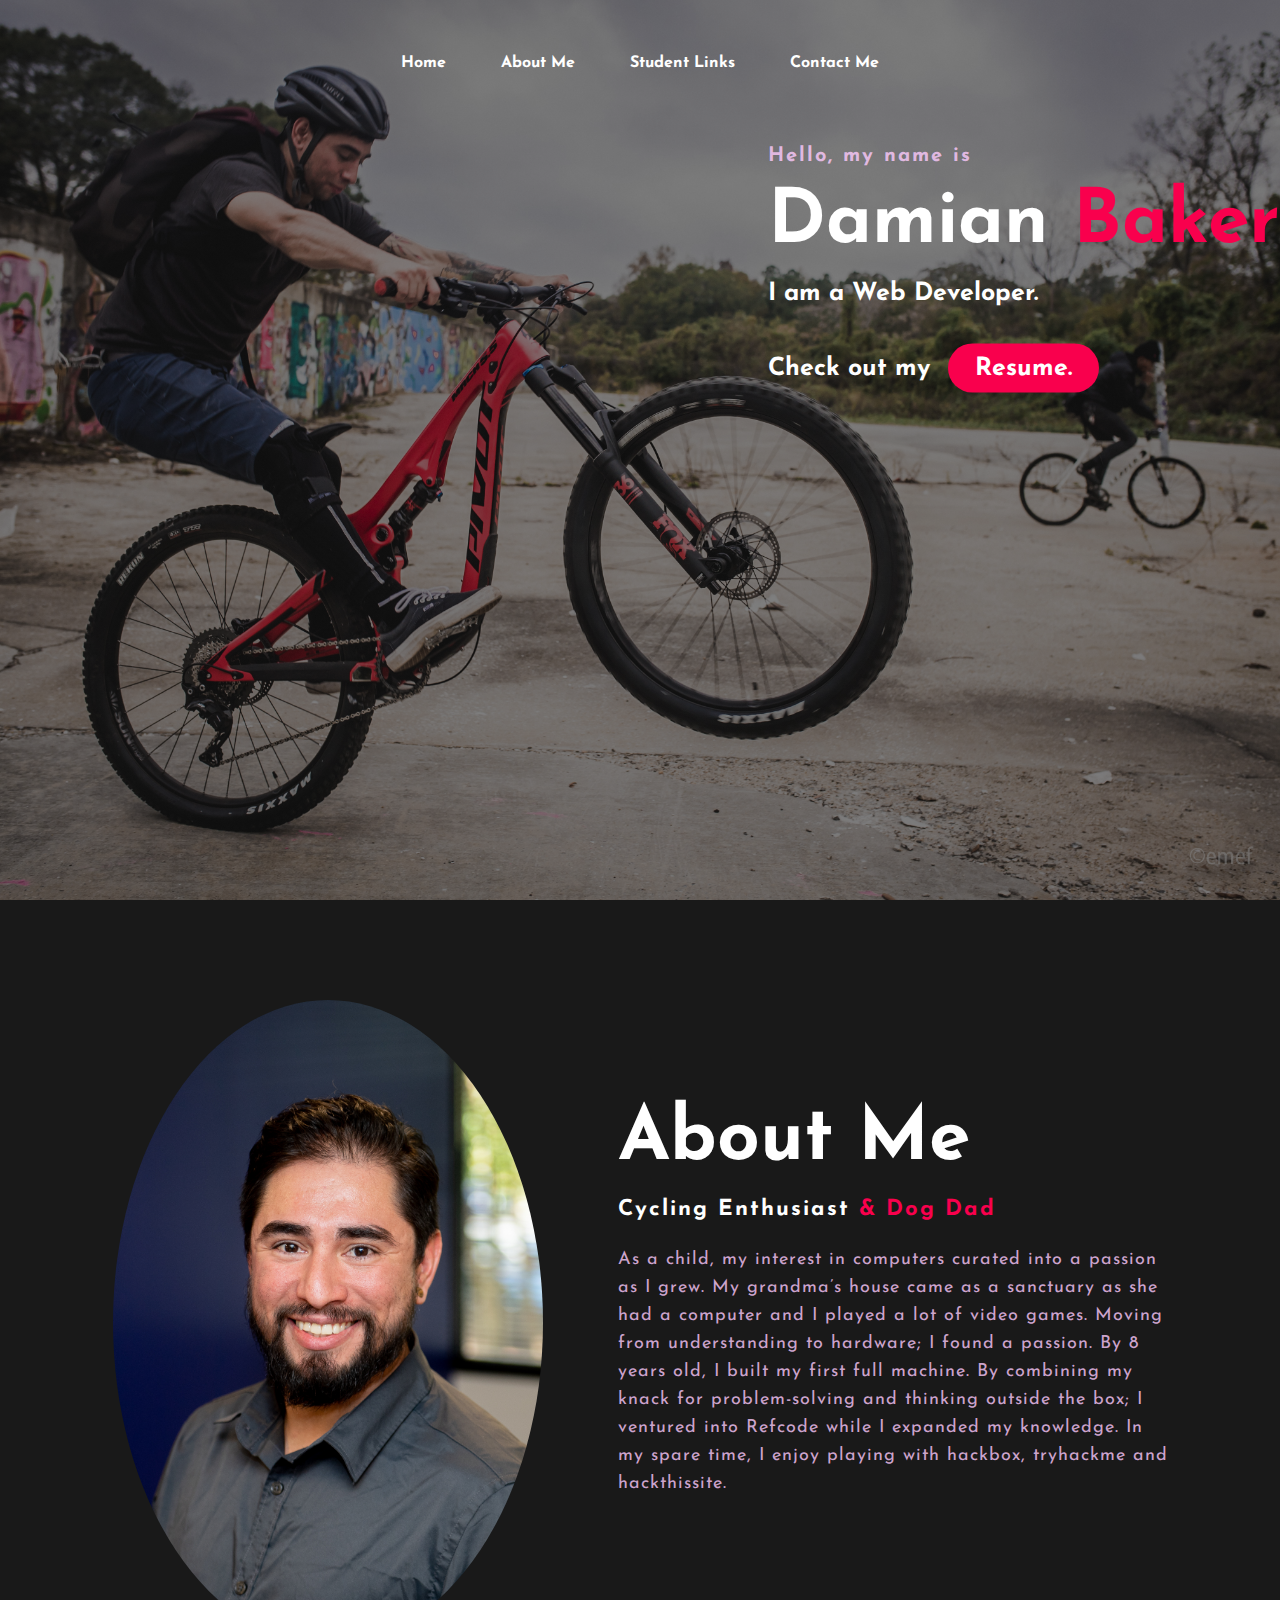
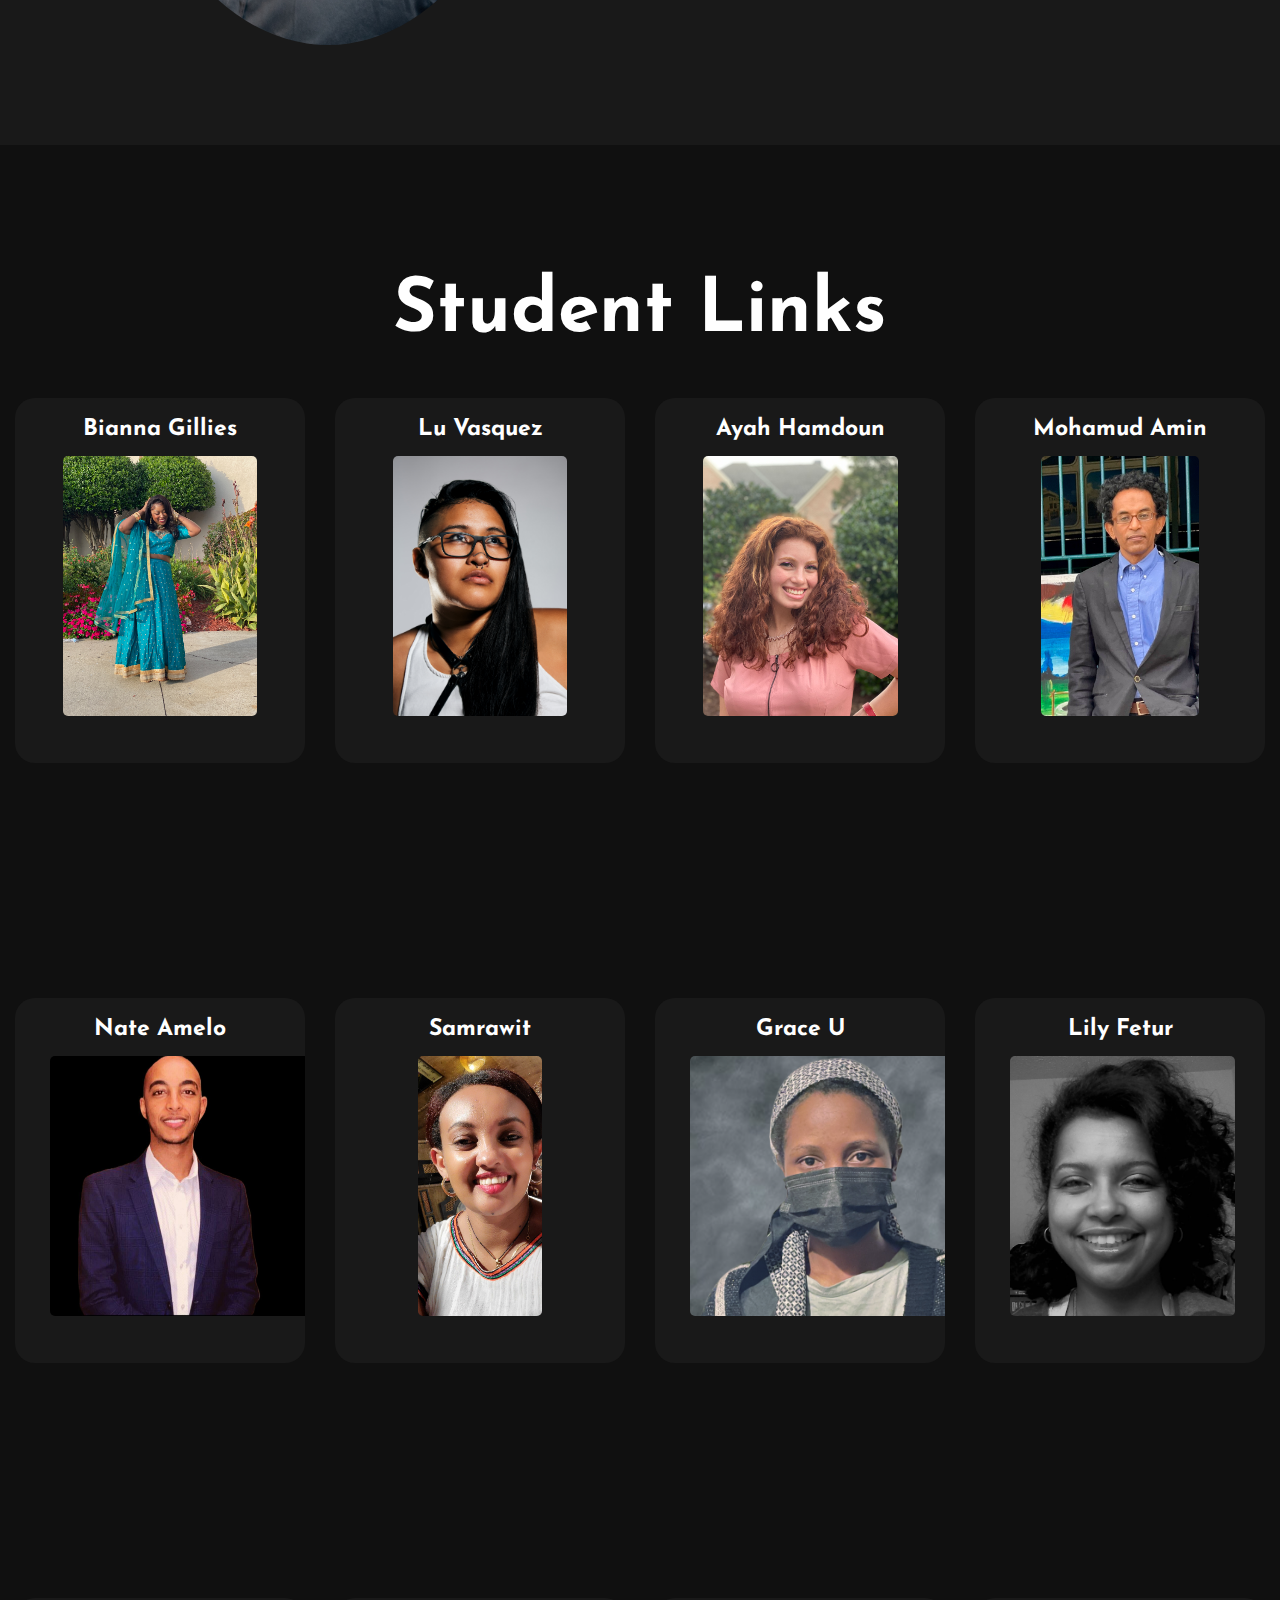
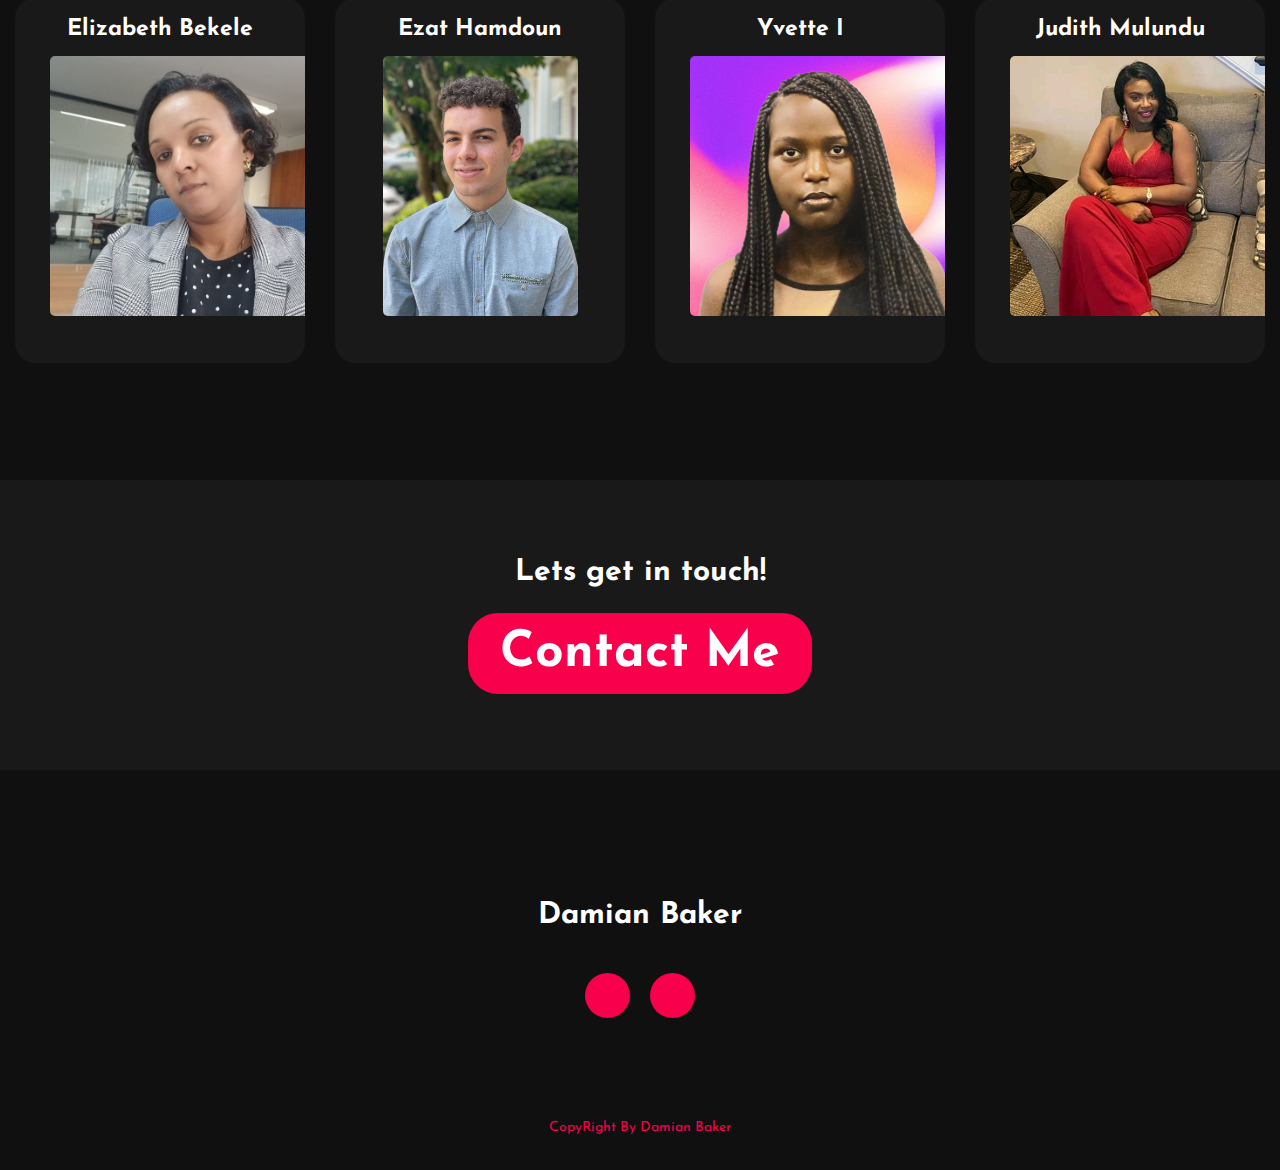
<file: index.html>
<!DOCTYPE html>
<html lang="en">
  <head>
    <meta charset="UTF-8" />
    <meta http-equiv="X-UA-Compatible" content="IE=edge" />
    <meta name="viewport" content="width=, initial-scale=1.0" />
    <link rel="stylesheet" href="/assets/css/style.css" />
    <link rel="preconnect" href="https://fonts.gstatic.com" />
    <link
      href="https://fonts.googleapis.com/css2?family=Josefin+Sans:ital,wght@0,100;0,200;0,300;0,400;0,500;0,600;0,700;1,100;1,200;1,300;1,400;1,500;1,600;1,700&display=swap"
      rel="stylesheet"
    />
    <link
      rel="stylesheet"
      href="https://cdnjs.cloudflare.com/ajax/libs/font-awesome/5.15.3/css/all.min.css"
      integrity="sha512-iBBXm8fW90+nuLcSKlbmrPcLa0OT92xO1BIsZ+ywDWZCvqsWgccV3gFoRBv0z+8dLJgyAHIhR35VZc2oM/gI1w=="
      crossorigin="anonymous"
      referrerpolicy="no-referrer"
    />

    <title>Document</title>
  </head>
  <body>
    <!----hero Section start---->

    <div class="hero" id="home">
      <nav>
        <!-- <h2 class="logo">Portfo<span>lio</span></h2> -->
        <ul>
          <li><a href="#home">Home</a></li>
          <li><a href="#about">About Me</a></li>
          <li><a href="#student-links">Student Links</a></li>
          <li><a href="#contact">Contact Me</a></li>
          <!-- <li class="resume"><a href="/assets/img/Resume.pdf" class="btn" download>Resume</a></li> -->
        </ul>
      </nav>

      <div class="content">
        <h4>Hello, my name is</h4>
        <h1>Damian <span>Baker</span></h1>
        <h3>I am a Web Developer.</h3>
        <h3>
          Check out my
          <a href="/assets/img/Resume.pdf" class="btn" download>Resume.</a>
        </h3>
      </div>
    </div>

    <!----About section start---->
    <section class="about" id="about">
      <div class="main">
        <img class="headshot" src="/assets/img/davidbaker.jpg" />
        <div class="about-text">
          <h2>About Me</h2>
          <h5>Cycling Enthusiast <span>& Dog Dad</span></h5>
          <p>
           As a child, my interest in computers curated into a passion as I grew. My grandma’s house came as a sanctuary as she had a computer and 
           I played a lot of video games. Moving from understanding to hardware; I found a passion.  By 8 years old, I built my first full machine. 
           By combining my knack for problem-solving and thinking outside the box; 
           I ventured into Refcode while I expanded my knowledge. In my spare time, I enjoy playing with hackbox, tryhackme and hackthissite.
          </p>
          <!-- <button type="button">Let's Talk</button> -->
        </div>
      </div>
    </section>

    <!-----project section start----------->
    <div class="links" id="student-links">
      <div class="title">
        <h2>Student Links</h2>
      </div>

      <div class="box">
        <div class="card">
          <h5>Bianna Gillies</h5>
          <a href="https://biagillies.com/" target="_blank"
            ><img class="student-img" src="/assets/img/biagillies.jpeg" alt=""
          /></a>
        </div>

        <div class="card">
          <h5>Lu Vasquez</h5>
          <a href="https://www.luvazquez.com/" target="_blank"
            ><img class="student-img" src="/assets/img/luVazquez.jpeg" alt=""
          /></a>
        </div>

        <div class="card">
          <h5>Ayah Hamdoun</h5>
          <a href="http://ayahhamdoun.com/" target="_blank"
            ><img class="student-img" src="/assets/img/ayah.jpeg" alt=""
          /></a>
        </div>

        <div class="card">
          <h5>Mohamud Amin</h5>
          <a href="http://mohamudamin.com/" target="_blank"
            ><img class="student-img" src="/assets/img/mohamud.jpeg" alt=""
          /></a>
        </div>
      </div>
    </div>

    <div class="links" id="student-links">
      <div class="box">
        <div class="card">
          <h5>Nate Amelo</h5>
          <a href="https://nateamelo.com/" target="_blank"
            ><img class="student-img" src="/assets/img/NateAmelo.jpeg" alt=""
          /></a>
        </div>

        <div class="card">
          <h5>Samrawit</h5>
          <a href="https://samridebebe.com/" target="_blank"
            ><img class="student-img" src="/assets/img/samrawit.jpeg" alt=""
          /></a>
        </div>


        <div class="card">
          <h5>Grace U</h5>
          <a href="https://graceiscoding.com/#" target="_blank"
            ><img class="student-img" src="/assets/img/grace.png" alt=""
          /></a>
        </div>


        <div class="card">
          <h5>Lily Fetur</h5>
          <a href="http://sosif.org/" target="_blank"
            ><img class="student-img" src="/assets/img/Sosina-Fetur.jpeg" alt=""
          /></a>
        </div>

      </div>
    </div>

    <div class="links" id="student-links">
      <div class="box">
        <div class="card">
          <h5>Elizabeth Bekele</h5>
          <a href="https://elizabethbekele.com/index.html" target="_blank"
            ><img class="student-img" src="/assets/img/Elizabeth.jpeg" alt=""
          /></a>
        </div>


        <div class="card">
          <h5>Ezat Hamdoun</h5>
          <a href="http://ezathamdoun.online/" target="_blank"
            ><img class="student-img" src="/assets/img/ezat.jpeg" alt=""
          /></a>
        </div>


        <div class="card">
          <h5>Yvette I</h5>
          <a href="https://yvettei.github.io/website/#" target="_blank"
            ><img class="student-img" src="/assets/img/Yvette.png" alt=""
          /></a>
        </div>
        

        <div class="card">
          <h5>Judith Mulundu</h5>
          <a href="http://judithmulundu.com/" target="_blank"
            ><img class="student-img" src="/assets/img/Judith.jpeg" alt=""
          /></a>
        </div>


      </div>
    </div>


    <!------Contact Me------>
    <div class="contact-me" id="contact">
      <p>Lets get in touch!</p>
      <a class="button-two" href="contact.html">Contact Me</a>
    </div>

    <!------footer start--------->
    <footer>
      <p>Damian Baker</p>
      <div class="social">
        <a href="https://github.com/DSutara"><i class="fab fa-github"></i></a>
        <a href="https://www.linkedin.com/in/damian-baker-b2208a157/"
          ><i class="fab fa-linkedin"></i
        ></a>
      </div>
      <p class="end">CopyRight By Damian Baker</p>
    </footer>

    <script src="./assets/js/app.js"></script>
  </body>
</html>
</file>
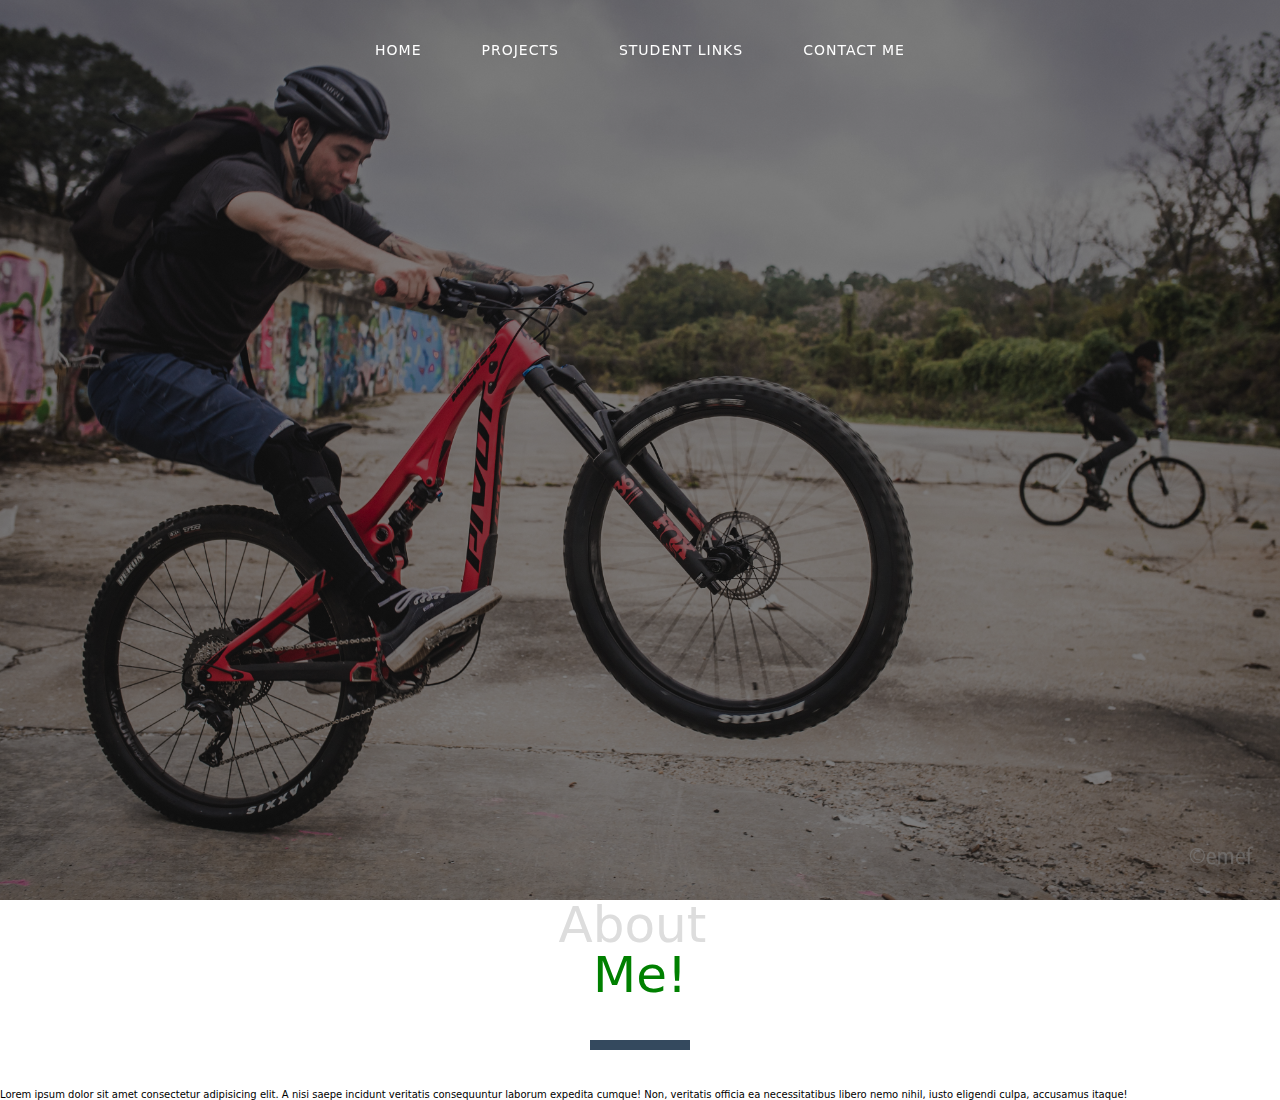
<file: aboutMe.html>
<!DOCTYPE html>
<html lang="en">
<head>
    <meta charset="UTF-8">
    <meta http-equiv="X-UA-Compatible" content="IE=edge">
    <meta name="viewport" content="width=device-width, initial-scale=1.0">
    <link rel="stylesheet" href="/assets/css/aboutMe.css">
    <title>About Me</title>
</head>
<body>
    <header class="main-header">
        <nav class="main-nav">
          <ul class="main-nav-list">
            <li><a class="main-nav-link" href="index.html">Home</a></li>
            <li><a class="main-nav-link" href="projects.html">Projects</a></li>
            <li><a class="main-nav-link" href="studentLinks.html">Student Links</a></li>
            <li><a class="main-nav-link" href="contactMe.html">Contact Me</a></li>
          </ul>
        </nav>
        <div class="background-full"></div>
      </header>

      <section class="about-me-section">
        <div class="container">
          <h1 class="typed-out typewriter about-me"><span class="mg-right">About</span> <span class="green">Me!</span></h1>
          <div class="border"></div>
          <p class="about--me">Lorem ipsum dolor sit amet consectetur adipisicing elit. A nisi saepe incidunt veritatis consequuntur laborum expedita cumque! Non, veritatis officia ea necessitatibus libero nemo nihil, iusto eligendi culpa, accusamus itaque!</p>
        </div>
      </section>

</body>
</html>
</file>
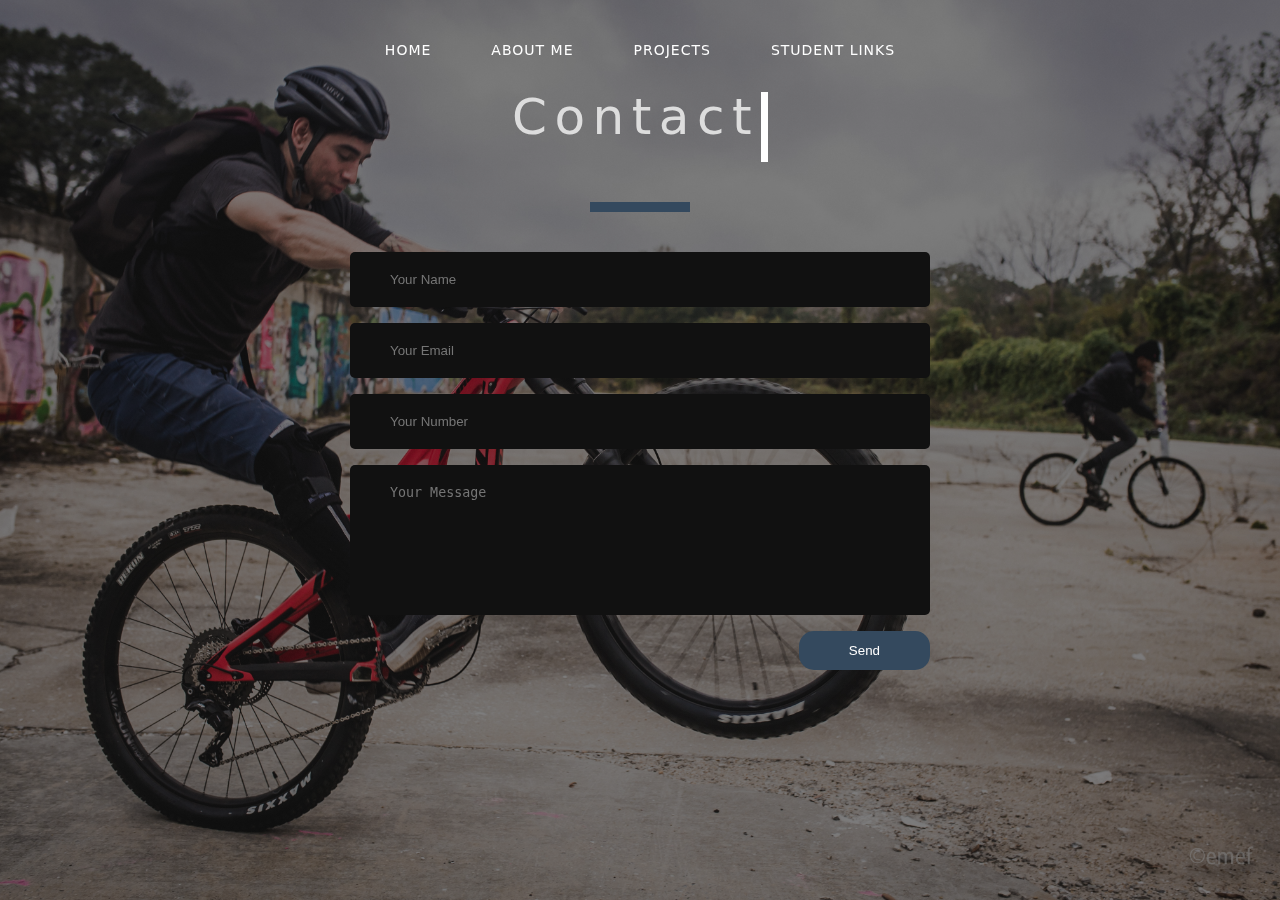
<file: contactMe.html>
<!DOCTYPE html>
<html lang="en">
  <head>
    <meta charset="UTF-8" />
    <meta http-equiv="X-UA-Compatible" content="IE=edge" />
    <meta name="viewport" content="width=device-width, initial-scale=1.0" />
    <link rel="stylesheet" href="/assets/css/contactMe.css" />
    <title>Contact Me</title>
  </head>
  <body>
    <header class="main-header">
      <nav class="main-nav">
        <ul class="main-nav-list">
          <li><a class="main-nav-link" href="index.html">Home</a></li>
          <li><a class="main-nav-link" href="aboutMe.html">About Me</a></li>
          <li><a class="main-nav-link" href="projects.html">Projects</a></li>
          <li><a class="main-nav-link" href="studentLinks.html">Student Links</a></li>
          
        </ul>
      </nav>
      <div class="background-full"></div>
    </header>

    <section class="contact-section">
      <h1 class="typed-out typewriter contact-me"><span class="mg-right">Contact</span> <span class="green">Me!</span></h1>
      <div class="border"></div>
    <form class="contact-form">
      <input type="text" class="contact-form-text round-edge" placeholder="Your Name">
      <input type="text" class="contact-form-text round-edge" placeholder="Your Email">
      <input type="text" class="contact-form-text round-edge" placeholder="Your Number">
      <textarea class="contact-form-text round-edge" placeholder="Your Message"></textarea>
      <input type="submit" class="contact-form-btn" value="Send">
    </form>
  </section>



  </body>
</html>
</file>
<file: assets/css/style.css>
* {
  padding: 0;
  margin: 0;
  font-family: "Josefin Sans", sans-serif;
  box-sizing: border-box;
}

.hero {
  height: 100vh;
  width: 100%;
  background-image: linear-gradient(rgba(0, 0, 0, 0.5), rgba(0, 0, 0, 0.5)), url(/assets/img/me.JPG);
  background-size: cover;
  background-position: center;
}

nav {
  text-align: center;
  /* max-width: 960px;
  margin: 0 auto; */
  /* display: flex; */
  /* align-items: center; */
  /* justify-content: space-between; */
  padding-top: 45px;
  /* padding-left: 8%; */
  /* padding-right: 8%; */
}

.logo {
  color: white;
  font-size: 35px;
  letter-spacing: 1px;
  cursor: pointer;
}

span {
  color: #f9004d;
}

nav ul li {
  list-style-type: none;
  display: inline-block;
  padding: 10px 25px;
}

nav ul li a {
  color: white;
  text-decoration: none;
  font-weight: bold;
  text-transform: capitalize;
}

nav ul li a:hover {
  color: #f9004d;
  transition: 0.4s;
}

.btn {
  margin-left: 10px;
  background-color: #f9004d;
  color: white;
  text-decoration: none;
  border: 2px solid transparent;
  font-weight: bold;
  padding: 10px 25px;
  border-radius: 30px;
  transition: transform 0.4s;
}

.btn:hover {
  background-color: transparent;
}

.content {
  position: absolute;
  top: 32%;
  left: 60%;
  transform: translateY(-50%);
}

h1 {
  color: white;
  margin: 20px 0px 20px;
  font-size: 75px;
}

h3 {
  color: white;
  font-size: 25px;
  margin-bottom: 50px;
}

h4 {
  color: #fcfc;
  letter-spacing: 2px;
  font-size: 20px;
}

.about {
  width: 100%;
  padding: 100px 0px;
  background-color: #191919;
}

.about img {
  height: auto;
  width: 430px;
  border-radius: 50%;
}

.about-text {
  width: 550px;
}

.main {
  width: 1130px;
  max-width: 95%;
  margin: 0 auto;
  display: flex;
  align-items: center;
  justify-content: space-around;
}

.about-text h2 {
  color: white;
  font-size: 75px;
  text-transform: capitalize;
  margin-bottom: 20px;
}

.about-text h5 {
  color: white;
  letter-spacing: 2px;
  font-size: 22px;
  margin-bottom: 25px;
  text-transform: capitalize;
}

.about-text p {
  color: #fcfc;
  letter-spacing: 1px;
  line-height: 28px;
  font-size: 18px;
  margin-bottom: 45px;
}

button {
  background-color: #f9004d;
  color: white;
  text-decoration: none;
  border: 2px solid transparent;
  font-weight: bold;
  padding: 13px 30px;
  border-radius: 30px;
  transition: 0.4s;
}

button:hover {
  background-color: transparent;
  border: 2px solid #f9004d;
  cursor: pointer;
}

.links {
  background: #101010;
  width: 100%;
  padding: 100px 0px;
}

.title h2 {
  color: white;
  font-size: 75px;
  width: 1130px;
  margin: 30px auto;
  text-align: center;
}

.box {
  display: flex;
  justify-content: center;
  align-items: center;
  min-height: 400px;
}

.card {
  height: 365px;
  width: 335px;
  padding: 20px 35px;
  background: #191919;
  border-radius: 20px;
  margin: 15px;
  position: relative;
  overflow: hidden;
  text-align: center;
}

h5 {
  color: white;
  font-size: 23px;
  margin-bottom: 15px;
}

.student-img {
  height: 260px;
  border-radius: 5px;
  transition: all .2s ease-in-out;
}

.student-img:hover {
  transform: scale(1.1);
}

.contact-me{
	width: 100%;
	height: 290px;
	background: #191919;
	display: flex;
	align-items: center;
	flex-direction: column;
	justify-content: center;
}

.contact-me p {
  color: white;
  font-size: 30px;
  font-weight: bold;
  margin-bottom: 25px;
}

.contact-me .button-two {
  background-color: #f9004d;
  color: white;
  text-decoration: none;
  border: 2px solid transparent;
  font-weight: bold;
  padding: 13px 30px;
  border-radius: 30px;
  transition: 0.4s;
}

.contact-me .button-two:hover {
  background-color: transparent;
  border: 2px solid #f9004d;
  cursor: pointer;
}


.contact-section {
  position: absolute;
    /* left: 50%; */
  bottom: 20%;
  width: 100%;
}

.contact-me {
  font-size: 50px;
  font-weight: 300;
  text-align: center;
  color: #ddd;
}

.contact-form {
  max-width: 600px;
  margin: auto;
  padding: 0 10px;
  border-radius: 5px;
}

.round-edge {
  border-radius: 5px;
}

.contact-form-text {
  display: block;
  width: 100%;
  margin: 16px 0;
  border: 0;
  background: #111;
  padding: 20px 40px;
  outline: none;
  color: #ddd;
  transition: 0.5s;
}

.contact-form-text:focus {
  /* box-shadow: 0 0 10px 4px #395e34; */
  box-shadow: 0 0 10px 4px #f9004d;
}

textarea.contact-form-text {
  resize: none;
  height: 150px;
}

.contact-form-btn {
  float: right;
  border: 0;
  background-color: #f9004d;
  color: #fff;
  margin-bottom: 50px;
  padding: 12px 50px;
  border-radius: 15px;
  cursor: pointer;
  transition: 0.5s;
}

.contact-form-btn:hover {
  background: #f01e61;
}

footer {
  position: relative;
  width: 100%;
  height: 400px;
  background: #101010;
  display: flex;
  flex-direction: column;
  align-items: center;
  justify-content: center;
}

footer p:nth-child(1) {
  font-size: 30px;
  color: white;
  margin-bottom: 20px;
  font-weight: bold;
}

footer p:nth-child(2) {
  color: white;
  font-size: 17px;
  width: 500px;
  text-align: center;
  line-height: 26px;
}

.social {
  display: flex;
}

.social a {
  width: 45px;
  height: 45px;
  display: flex;
  align-items: center;
  justify-content: center;
  background: #f9004d;
  border-radius: 50%;
  margin: 22px 10px;
  color: white;
  text-decoration: none;
  font-size: 20px;
}

.social a:hover {
  transform: scale(1.3);
  transition: 0.3s;
}

.end {
  position: absolute;
  color: #f9004d;
  bottom: 35px;
  font-size: 14px;
}
</file>
<file: assets/css/aboutMe.css>
* {
    padding: 0;
    margin: 0;
    box-sizing: border-box;
  }
  
  html {
    /* font-size: 10px; */
    /* 10px / 16px = 0.625 = 62.5% */
    /* Percentage of user's browser font-size setting */
    font-size: 62.5%;
  }
  
  body {
    font-family: system-ui, -apple-system, BlinkMacSystemFont, 'Segoe UI', Roboto, Oxygen, Ubuntu, Cantarell, 'Open Sans', 'Helvetica Neue', sans-serif;
    margin: 0;
    padding: 0;
    line-height: 1;
    font-weight: 400;
  }
  
  .main-nav {
  position: fixed;
  top: 0;
  left: 0;
  width: 100%;
  height: 100px;
  padding: 10px 90px;
  }
  
  .main-nav-list {
    list-style: none;
    margin: 0;
    padding: 0;
    display: flex;
    justify-content: center;
    } 
    
   .main-nav-link {
    line-height: 80px;
    color: #fff;
    padding: 12px 30px;
    text-decoration: none;
    font-size: 14px;
    font-weight: 400;
    text-transform: uppercase;
    letter-spacing: 1px;
    }
    
    
  .main-nav-link:hover {
    background: rgba(0, 0, 0, 0.7);
    border-radius: 6px;
    }
  
  .background-full {
    background-image: linear-gradient(rgba(0, 0, 0, 0.5), rgba(0, 0, 0, 0.5)), url(/assets/img/me.JPG);
    background-repeat: no-repeat;
    background-size: cover;
    background-position: center;
    height: 100vh;
    width: 100%;
  }

  /* .about-me-section {
    position: absolute;
    left: 100px;
    bottom: 70%;
    width: 100%;
  } */
  
  .about-me {
    font-size: 50px;
    font-weight: 300;
    text-align: center;
    color: #ddd;
    margin-left: 40%;
    margin-right: 40%;
  }

.mg-right {
  margin-right: 15px;
}

  .green {
    color: green;
  }

  .border {
    width: 100px;
    height: 10px;
    background-color: #34495e;
    margin: 40px auto;
  }
</file>
<file: assets/css/contactMe.css>
* {
  padding: 0;
  margin: 0;
  box-sizing: border-box;
}

html {
  /* font-size: 10px; */
  /* 10px / 16px = 0.625 = 62.5% */
  /* Percentage of user's browser font-size setting */
  font-size: 62.5%;
}

body {
  font-family: system-ui, -apple-system, BlinkMacSystemFont, 'Segoe UI', Roboto, Oxygen, Ubuntu, Cantarell, 'Open Sans', 'Helvetica Neue', sans-serif;
  margin: 0;
  padding: 0;
  line-height: 1;
  font-weight: 400;
}

.main-nav {
position: fixed;
top: 0;
left: 0;
width: 100%;
height: 100px;
padding: 10px 90px;
}

.main-nav-list {
  list-style: none;
  margin: 0;
  padding: 0;
  display: flex;
  justify-content: center;
  } 
  
 .main-nav-link {
  line-height: 80px;
  color: #fff;
  padding: 12px 30px;
  text-decoration: none;
  font-size: 14px;
  font-weight: 400;
  text-transform: uppercase;
  letter-spacing: 1px;
  }
  
  
.main-nav-link:hover {
  background: rgba(0, 0, 0, 0.7);
  border-radius: 6px;
  }

.background-full {
  background-image: linear-gradient(rgba(0, 0, 0, 0.5), rgba(0, 0, 0, 0.5)), url(/assets/img/me.JPG);
  background-repeat: no-repeat;
  background-size: cover;
  background-position: center;
  height: 100vh;
  width: 100%;
}


.contact-section {
  position: absolute;
    /* left: 50%; */
  bottom: 20%;
  width: 100%;
}

.contact-me {
  font-size: 50px;
  font-weight: 300;
  text-align: center;
  color: #ddd;
  margin-left: 40%;
  margin-right: 40%;
}

.mg-right {
  margin-right: 15px;
}

.green {
  color: green;
}

.border {
  width: 100px;
  height: 10px;
  background-color: #34495e;
  margin: 40px auto;
}

.contact-form {
  max-width: 600px;
  margin: auto;
  padding: 0 10px;
  border-radius: 5px;
}

.round-edge {
  border-radius: 5px;
}

.contact-form-text {
  display: block;
  width: 100%;
  margin: 16px 0;
  border: 0;
  background: #111;
  padding: 20px 40px;
  outline: none;
  color: #ddd;
  transition: 0.5s;
}

.contact-form-text:focus {
  /* box-shadow: 0 0 10px 4px #395e34; */
  box-shadow: 0 0 10px 4px #1d5516;
}

textarea.contact-form-text {
  resize: none;
  height: 150px;
}

.contact-form-btn {
  float: right;
  border: 0;
  background-color: #34495e;
  color: #fff;
  margin-bottom: 50px;
  padding: 12px 50px;
  border-radius: 15px;
  cursor: pointer;
  transition: 0.5s;
}

.contact-form-btn:hover {
  background: #2980b9;
}

.typewriter-parent {
  position: relative;
}

.typewriter {
  /* display: flex; */
  overflow: hidden;
  height: 70px;
  border-right: .15em solid #fff;
  white-space: nowrap;
  letter-spacing: .15em;
  font-weight: 300;
  animation: 
    typing 2.5s steps(50, end),
    blink-caret .75s step-end infinite;
}

@keyframes typing {
  from { width: 0 }
  to { width: 20% }
}

/* The typewriter cursor effect */
@keyframes blink-caret {
  from, to { border-color: transparent }
  50% { border-color: green; }
}
</file>
